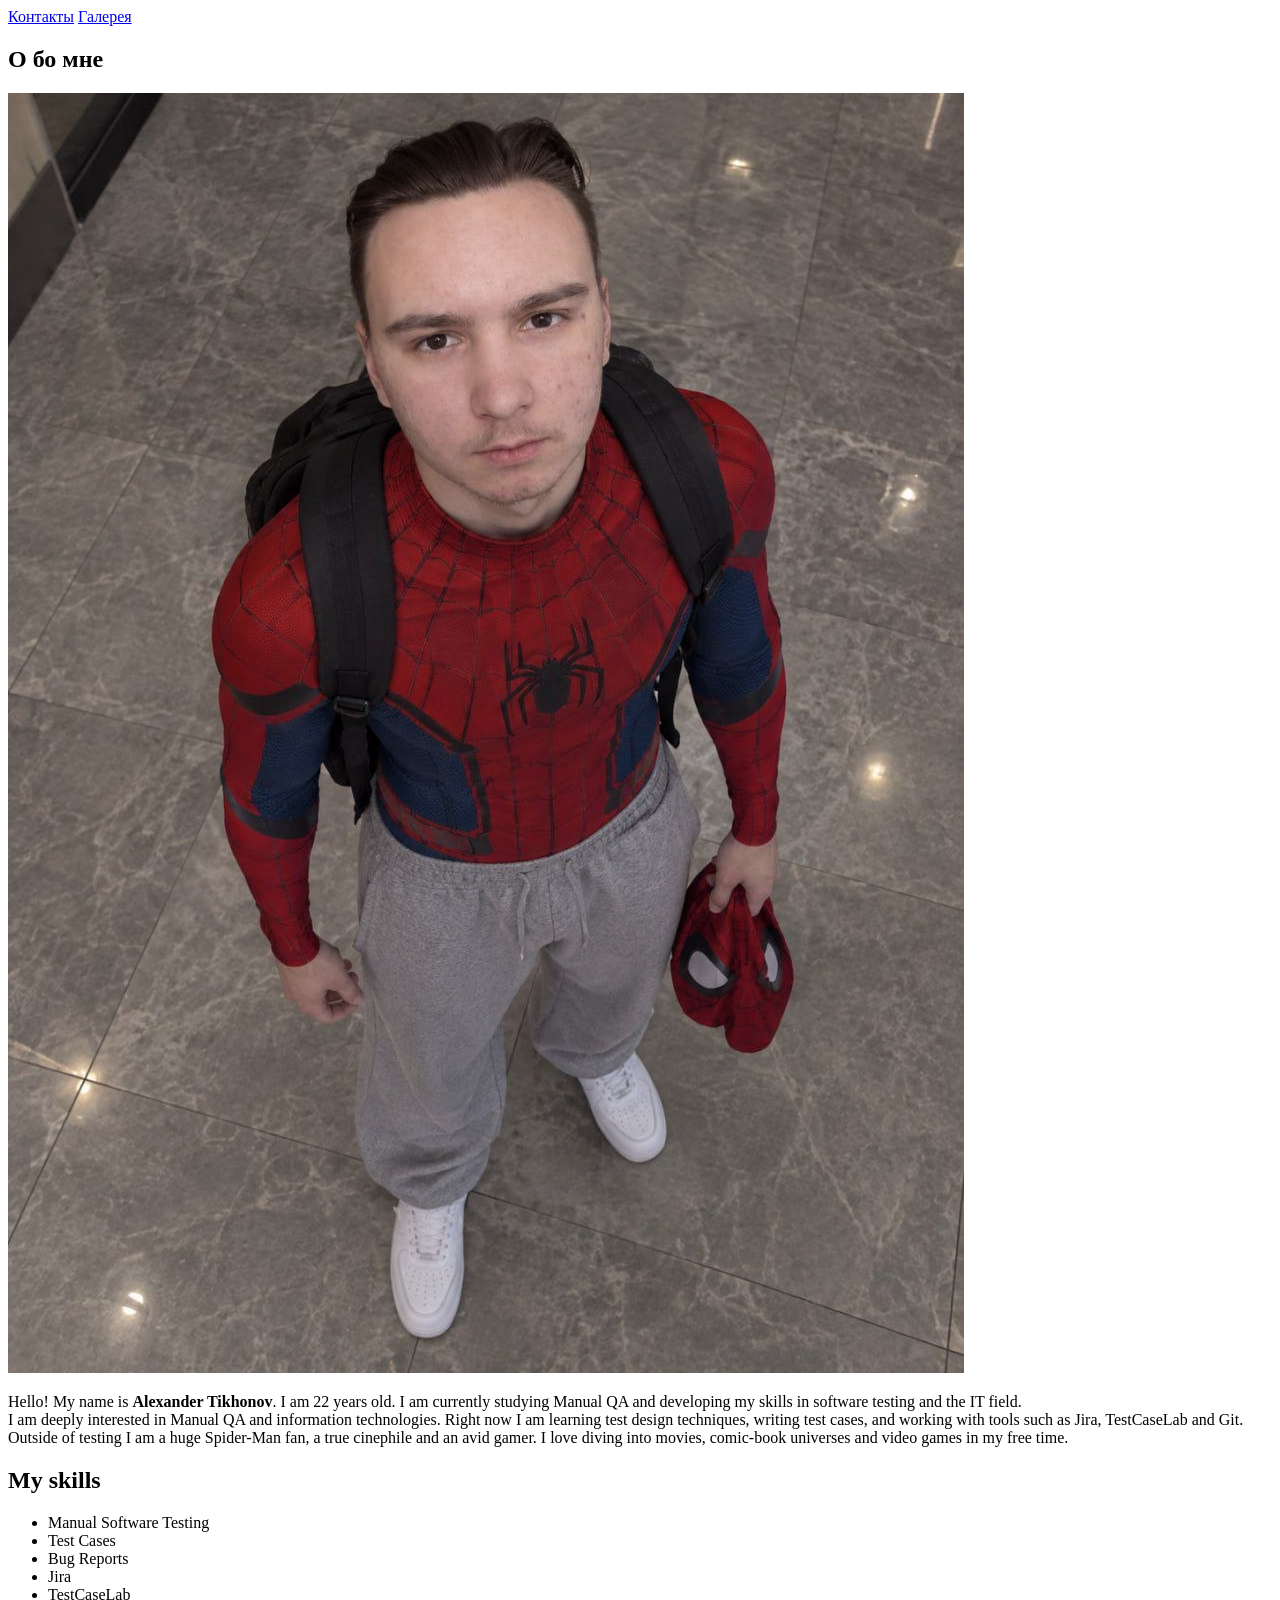
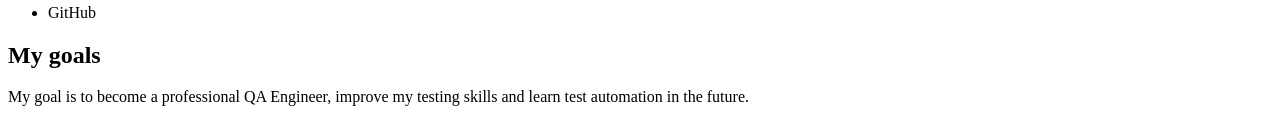
<file: index.html>
<!DOCTYPE html>
<html lang="en">
<head>
    <meta charset="UTF-8">
    <meta name="viewport" content="width=device-width, initial-scale=1.0">
    <!-- <link rel="stylesheet" href="style.css"> -->
    <title>Document</title>
</head>
<body>
    <header class="header">
        <nav class="header__nav">
            <a href="pages/contact.html">Контакты</a>
            <a href="pages/gallery.html">Галерея</a>
        </nav>
    </header>

    <main class="main">
        <section class="about">
            <h1 class="about__title">О бо мне</h1>
            <img src="photo/profile.jpg" alt="profile-photo" class="about__img">
            <p class="about__info">
                Hello! My name is <b>Alexander Tikhonov</b>. I am 22 years old.
                 I am currently studying Manual QA and developing my skills in software testing and the IT field. <br>
                 I am deeply interested in Manual QA and information technologies.
                  Right now I am learning test design techniques, writing test cases,
                   and working with tools such as Jira, TestCaseLab and Git. <br>
                   Outside of testing I am a huge Spider-Man fan, a true cinephile and an avid gamer.
                    I love diving into movies, comic-book universes and video games in my free time.
            </p>
        </section>

        <section class="skill">
            <h2 class="skill__title">My skills</h2>
            <ul class="skill__list">
                <li>Manual Software Testing</li>
                <li>Test Cases</li>
                <li>Bug Reports</li>
                <li>Jira</li>
                <li>TestCaseLab</li>
                <li>GitHub</li>
            </ul>
        </section>

        <section class="goal">
            <h2 class="goal__title">My goals</h2>
            <p class="goal__info">My goal is to become a professional QA Engineer,
                 improve my testing skills and learn test automation in the future.</p>
        </section>
    </main>
</body>
</html>
</file>
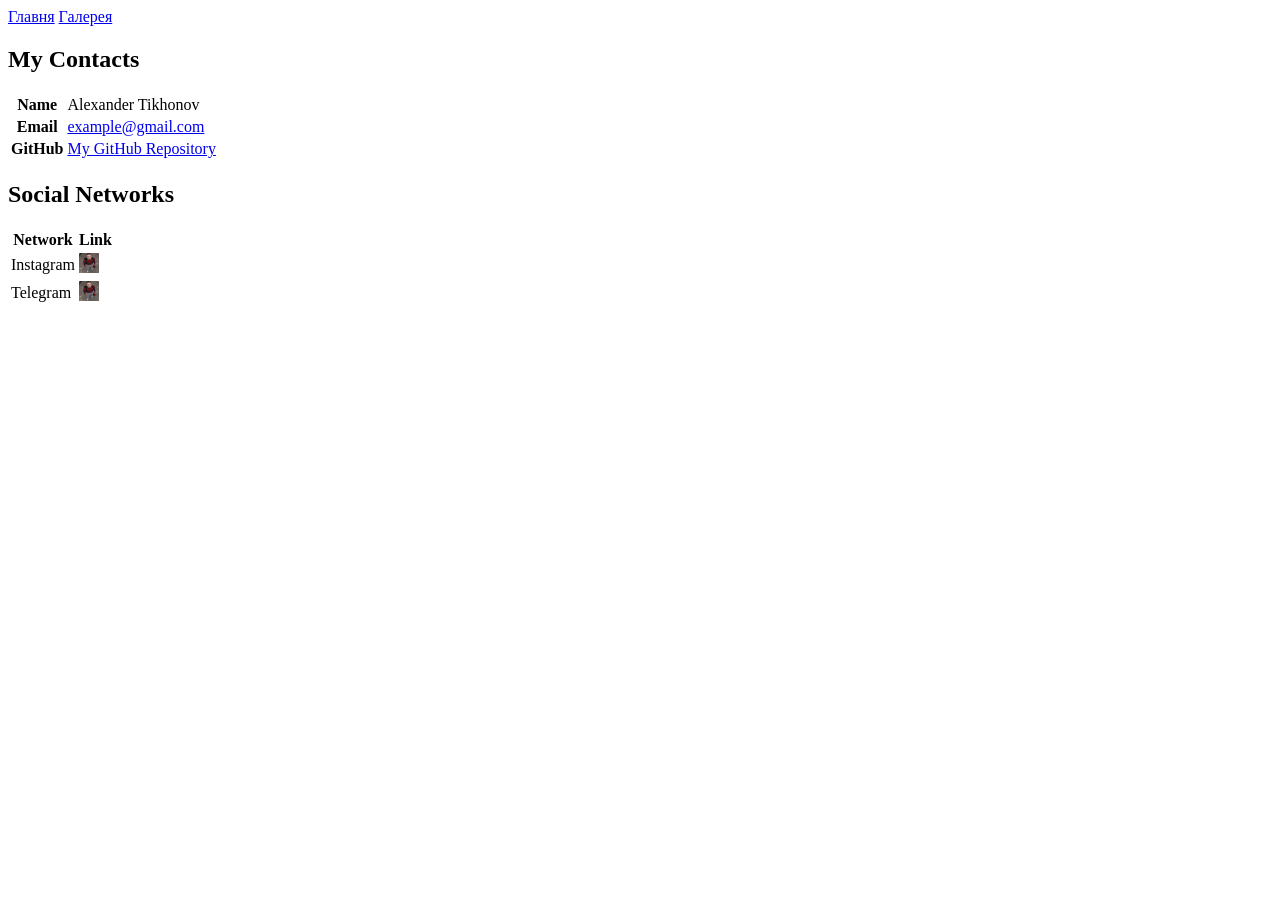
<file: pages/contact.html>
<!DOCTYPE html>
<html lang="en">

<head>
    <meta charset="UTF-8">
    <meta name="viewport" content="width=device-width, initial-scale=1.0">
    <!-- <link rel="stylesheet" href="/style.css"> -->
    <title>Document</title>
</head>

<body>
    <header class="header">
        <nav class="header__nav">
            <a href="/index.html">Главня</a>
            <a href="/pages/gallery.html">Галерея</a>
        </nav>
    </header>

    <main class="main">
        <section class="contact">
            <h1>My Contacts</h1>
            <table>
                <tr>
                    <th>Name</th>
                    <td>Alexander Tikhonov</td>
                </tr>
                <tr>
                    <th>Email</th>
                    <td><a href="mailto:example@gmail.com">example@gmail.com</a></td>
                </tr>
                <tr>
                    <th>GitHub</th>
                    <td><a href="https://github.com/tihonovsasha04-ops/AlexHome">My GitHub Repository</a></td>
                </tr>
            </table>

            <h2>Social Networks</h2>
            <table >
                <tr>
                    <th>Network</th>
                    <th>Link</th>
                </tr>
                <tr>
                    <td>Instagram</td>
                    <td><a href="https://www.instagram.com/"><img src="/photo/profile.jpg" alt="" width="20" height="20"></a></td>
                </tr>
                <tr>
                    <td>Telegram</td>
                    <td><a href="https://t.me/spicy_626"><img src="/photo/profile.jpg" alt="" width="20" height="20"></a></td>
                </tr>
            </table>
        </section>
    </main>
</body>
</html>
</file>
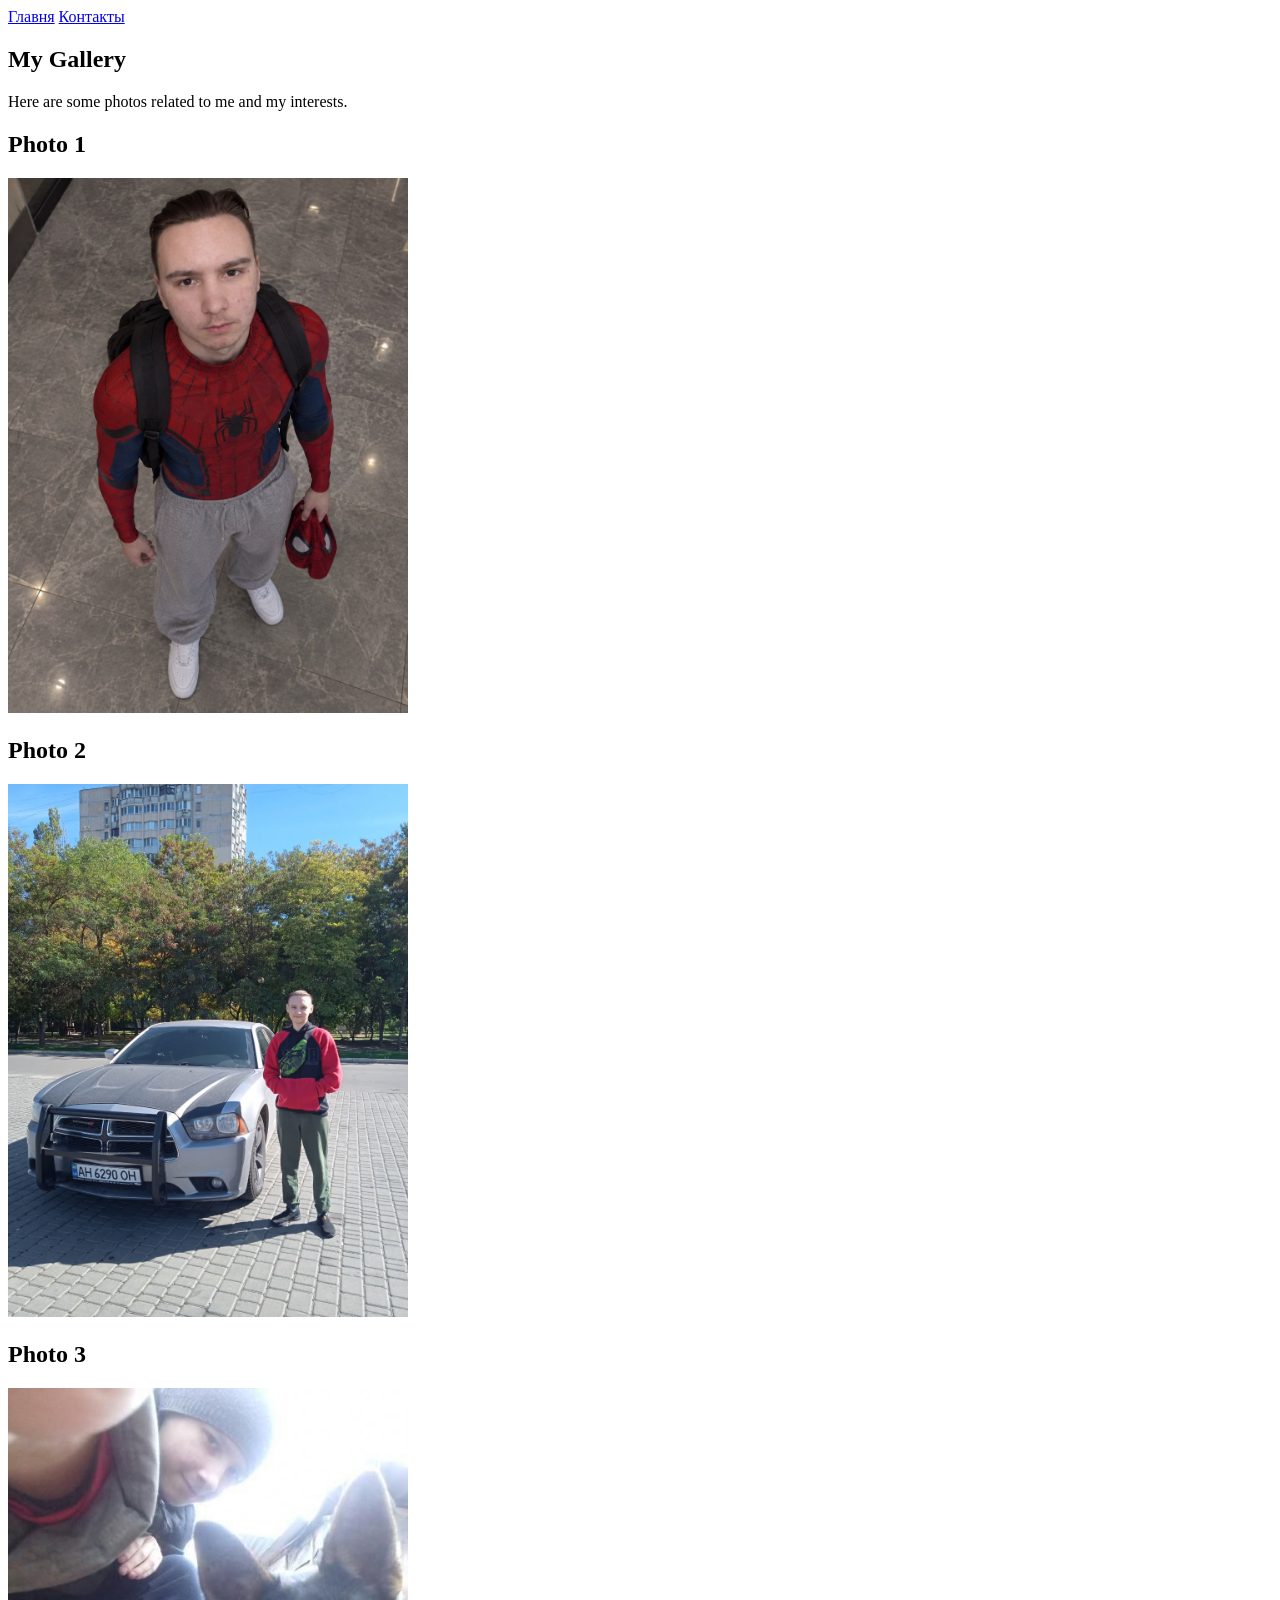
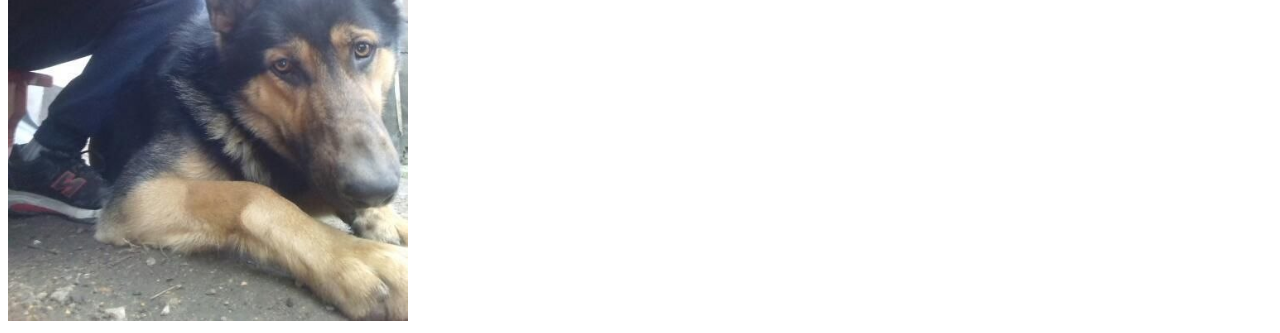
<file: pages/gallery.html>
<!DOCTYPE html>
<html lang="en">

<head>
    <meta charset="UTF-8">
    <meta name="viewport" content="width=device-width, initial-scale=1.0">
    <!-- <link rel="stylesheet" href="/style.css"> -->
    <title>Document</title>
</head>

<body>
    <header class="header">
        <nav class="header__nav">
            <a href="/index.html">Главня</a>
            <a href="/pages/contact.html">Контакты</a>
        </nav>
    </header>

    <main class="main">
        <section class="gallery">
            <h1 class="gallery__title">My Gallery</h1>
            <p class="gallery__info">Here are some photos related to me and my interests.</p>

            <div class="gallery__photo">
                <div class="gallery__item">
                    <h2>Photo 1</h2>
                    <img src="/photo/profile.jpg" alt="My photo 1" width="400">
                </div>

                <div class="gallery__item">
                    <h2>Photo 2</h2>
                    <img src="/photo/photo-1.jpg" alt="My photo 2" width="400">
                </div>

                <div class="gallery__item">
                    <h2>Photo 3</h2>
                    <img src="/photo/photo-2.jpg" alt="My photo 3" width="400">
                </div>
            </div>
        </section>
    </main>
</body>

</html>
</file>
<file: style.css>
.header {
    margin-bottom: 50px;
}

.header__nav {
    display: flex;
    justify-content: center;
    gap: 100px;
}

.main {
    text-align: center;
}

.about__img {
    border-radius: 50%;
    width: 400px;
    height: 400px;
}

.contact {
    display: flex;
    flex-direction: column;
    align-items: center;
}

.gallery__photo {
    display: flex;
    flex-wrap: wrap;       /* чтобы переносилось на новую строку, если не влезает */
    gap: 50px;             /* отступ между фото */
    justify-content: center; /* по желанию: выравнивание по центру */
}

.gallery__item {
    display: flex;
    flex-direction: column;
    align-items: center;
    text-align: center;
}
</file>
